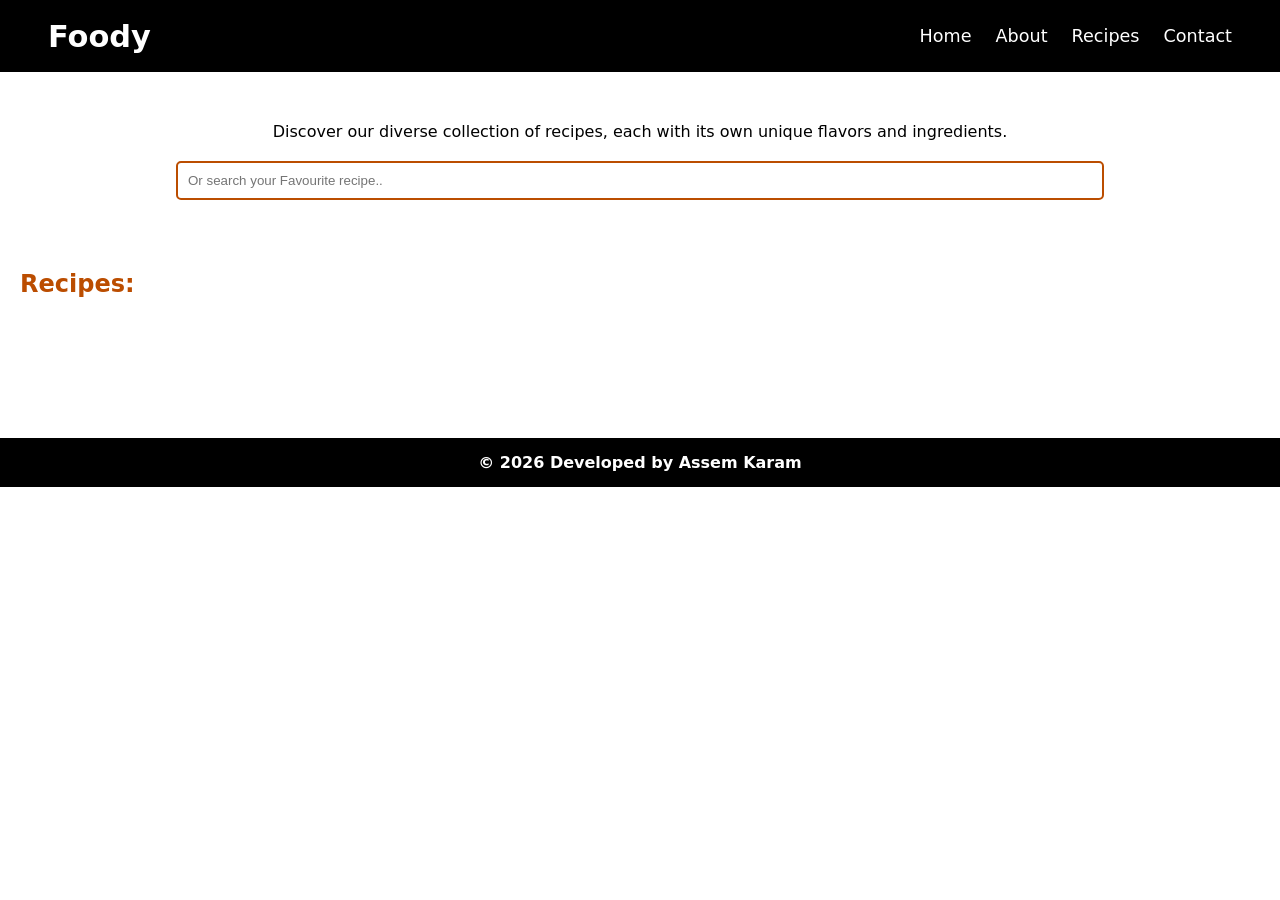
<file: pages/Recipts/index.html>
<!DOCTYPE html>
<html lang="en">
<head>
    <meta charset="UTF-8">
    <meta name="viewport" content="width=device-width, initial-scale=1.0">
    <link rel="stylesheet" href="../../css/header-hero.css">
    <link rel="stylesheet" href="style.css">
    <title>Foody</title>
</head>
<body>
   <header class="site-header">
        <div class="site-header__inner">
            <a href="index.html#home" class="site-header__logo">Foody</a>
            <button class="nav-toggle" type="button" aria-label="Open menu"
                aria-expanded="false" aria-controls="primary-nav">
                <span class="nav-toggle__bar"></span>
                <span class="nav-toggle__bar"></span>
                <span class="nav-toggle__bar"></span>
            </button>
            <nav id="primary-nav" class="site-nav" aria-label="Primary">
                <ul class="site-nav__list">
                    <li><a href="../../index.html">Home</a></li>
                    <li><a href="../about.html">About</a></li>
                    <li><a href="index.html">Recipes</a></li>
                    <li><a href="../contact.html" class="is-active">Contact</a></li>
                </ul>
            </nav>
        </div>
    </header>
    <main>
        <p>Discover our diverse collection of recipes, each with its own unique flavors and ingredients.</p>
        <input type="text" placeholder="Or search your Favourite recipe..">
    </main>
    <section class="Recipes">
        <h2>Recipes:</h2>
        <div class="recipts_Cointainer">
        </div>
    </section>
    <footer>&copy; 2026 Developed by Assem Karam</footer>
    <script src="app.js"></script>
</body>
</html>
</file>
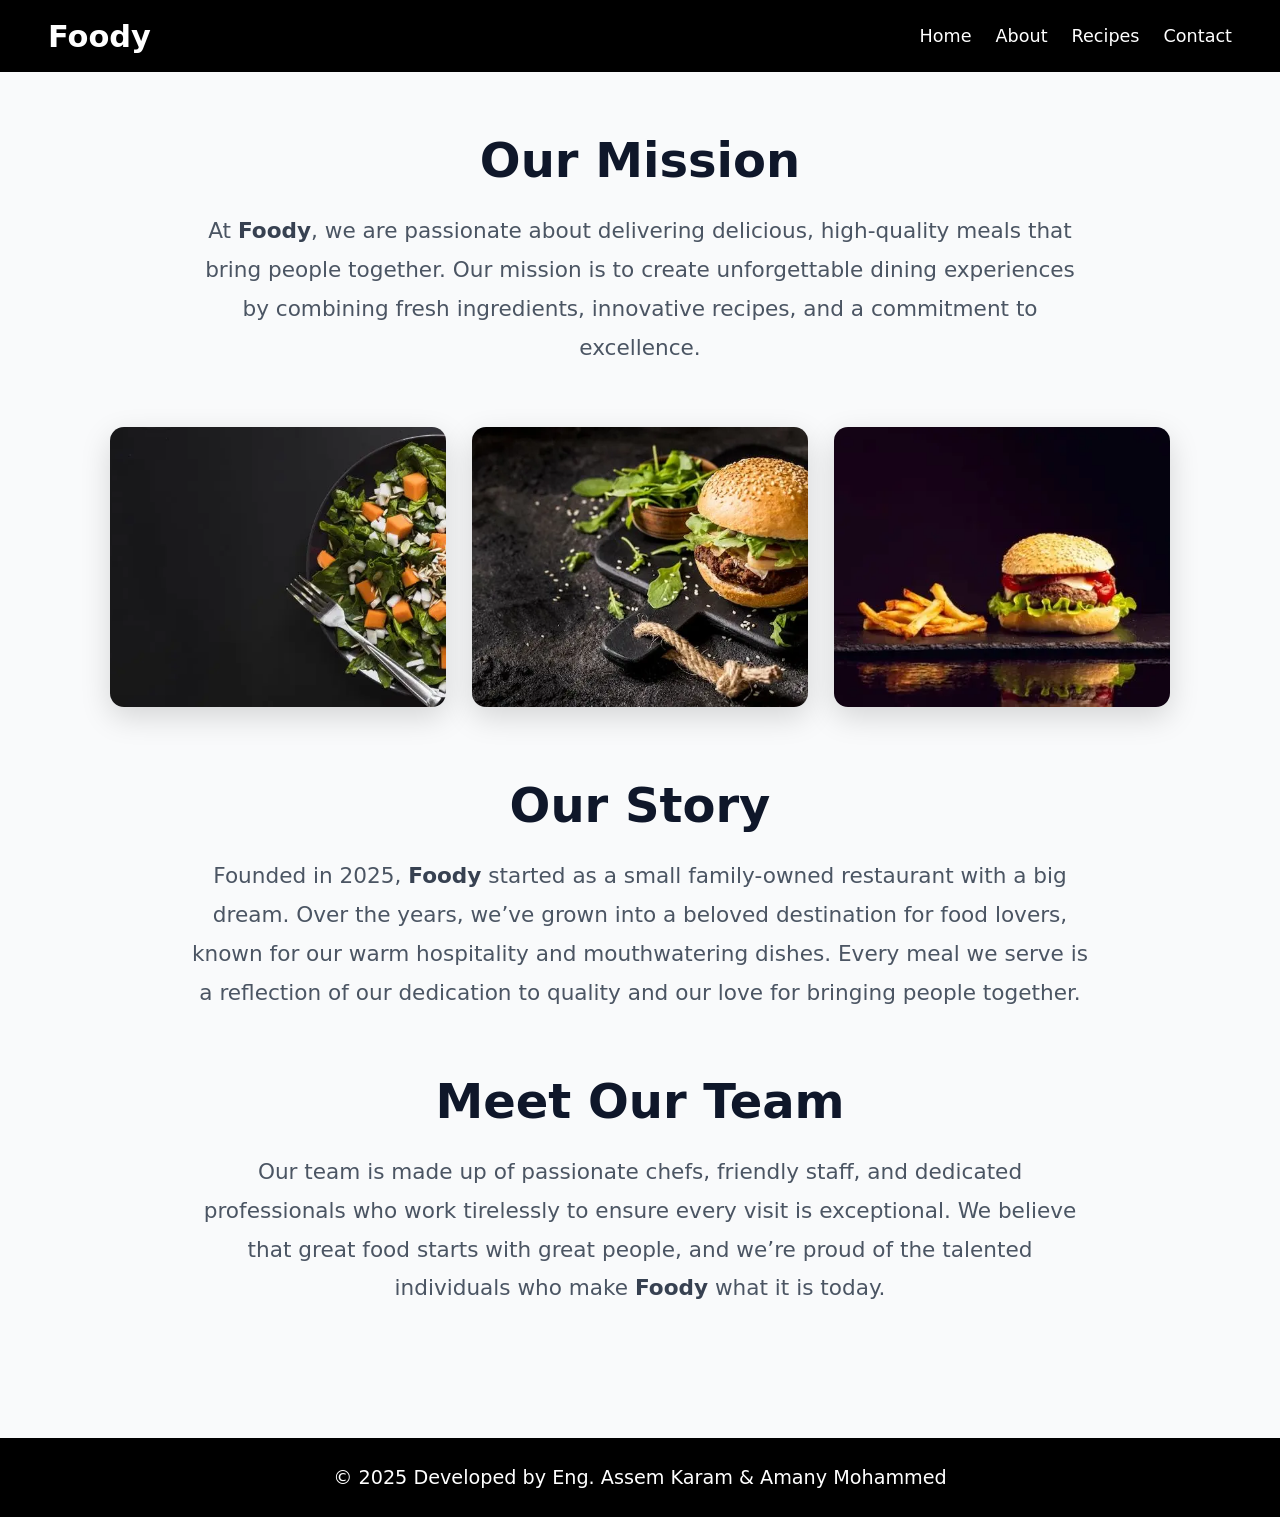
<file: pages/about.html>
<!DOCTYPE html>
<html lang="en">
<head>
    <meta charset="UTF-8" />
    <meta name="viewport" content="width=device-width, initial-scale=1.0" />
    <meta name="description" content="Learn about Foody: our mission, our story, and the team behind every dish." />
    <meta name="author" content="Amany Mohamed and Assem Karam" />
    <meta name="robots" content="index, follow" />

    <title>About Us</title>
    <link rel="stylesheet" href="../css/header-hero.css">
    <link rel="stylesheet" href="../css/about.css">
</head>

<body>
    <!-- header -->
    <header class="site-header">
        <div class="site-header__inner">
            <a href="index.html#home" class="site-header__logo">Foody</a>
            <button class="nav-toggle" type="button" aria-label="Open menu"
                aria-expanded="false" aria-controls="primary-nav">
                <span class="nav-toggle__bar"></span>
                <span class="nav-toggle__bar"></span>
                <span class="nav-toggle__bar"></span>
            </button>
            <nav id="primary-nav" class="site-nav" aria-label="Primary">
                <ul class="site-nav__list">
                    <li><a href="../index.html">Home</a></li>
                    <li><a href="about.html" class="is-active">About</a></li>
                    <li><a href="Recipts/index.html">Recipes</a></li>
                    <li><a href="contact.html">Contact</a></li>
                </ul>
            </nav>
        </div>
    </header>

    <!-- about -->
    <main class="about">
        <section class="about__section">
            <h2>Our Mission</h2>
            <p>
                At <strong>Foody</strong>, we are passionate about delivering delicious, high-quality
                meals that bring people together. Our mission is to create unforgettable dining
                experiences by combining fresh ingredients, innovative recipes, and a commitment
                to excellence.
            </p>
        </section>

        <div class="about__gallery">
            <img src="../images/F1.webp" alt="Fresh salad on a dark plate with a fork" loading="lazy">
            <img src="../images/F2.webp" alt="Burger with fresh greens on a dark board" loading="lazy">
            <img src="../images/F3.webp" alt="Burger and fries on a slate board" loading="lazy">
        </div>

        <section class="about__section">
            <h2>Our Story</h2>
            <p>
                Founded in 2025, <strong>Foody</strong> started as a small family-owned restaurant
                with a big dream. Over the years, we’ve grown into a beloved destination for food
                lovers, known for our warm hospitality and mouthwatering dishes. Every meal we serve
                is a reflection of our dedication to quality and our love for bringing people together.
            </p>
        </section>

        <section class="about__section">
            <h2>Meet Our Team</h2>
            <p>
                Our team is made up of passionate chefs, friendly staff, and dedicated professionals
                who work tirelessly to ensure every visit is exceptional. We believe that great food
                starts with great people, and we’re proud of the talented individuals who make
                <strong>Foody</strong> what it is today.
            </p>
        </section>
    </main>

    <!-- footer -->
    <footer class="site-footer">© 2025 Developed by Eng. Assem Karam &amp; Amany Mohammed</footer>

    <script>
        var toggle = document.querySelector('.nav-toggle');
        var nav = document.getElementById('primary-nav');
        toggle.addEventListener('click', function () {
            var open = nav.classList.toggle('is-open');
            toggle.setAttribute('aria-expanded', open);
        });
    </script>
</body>
</html>
</file>
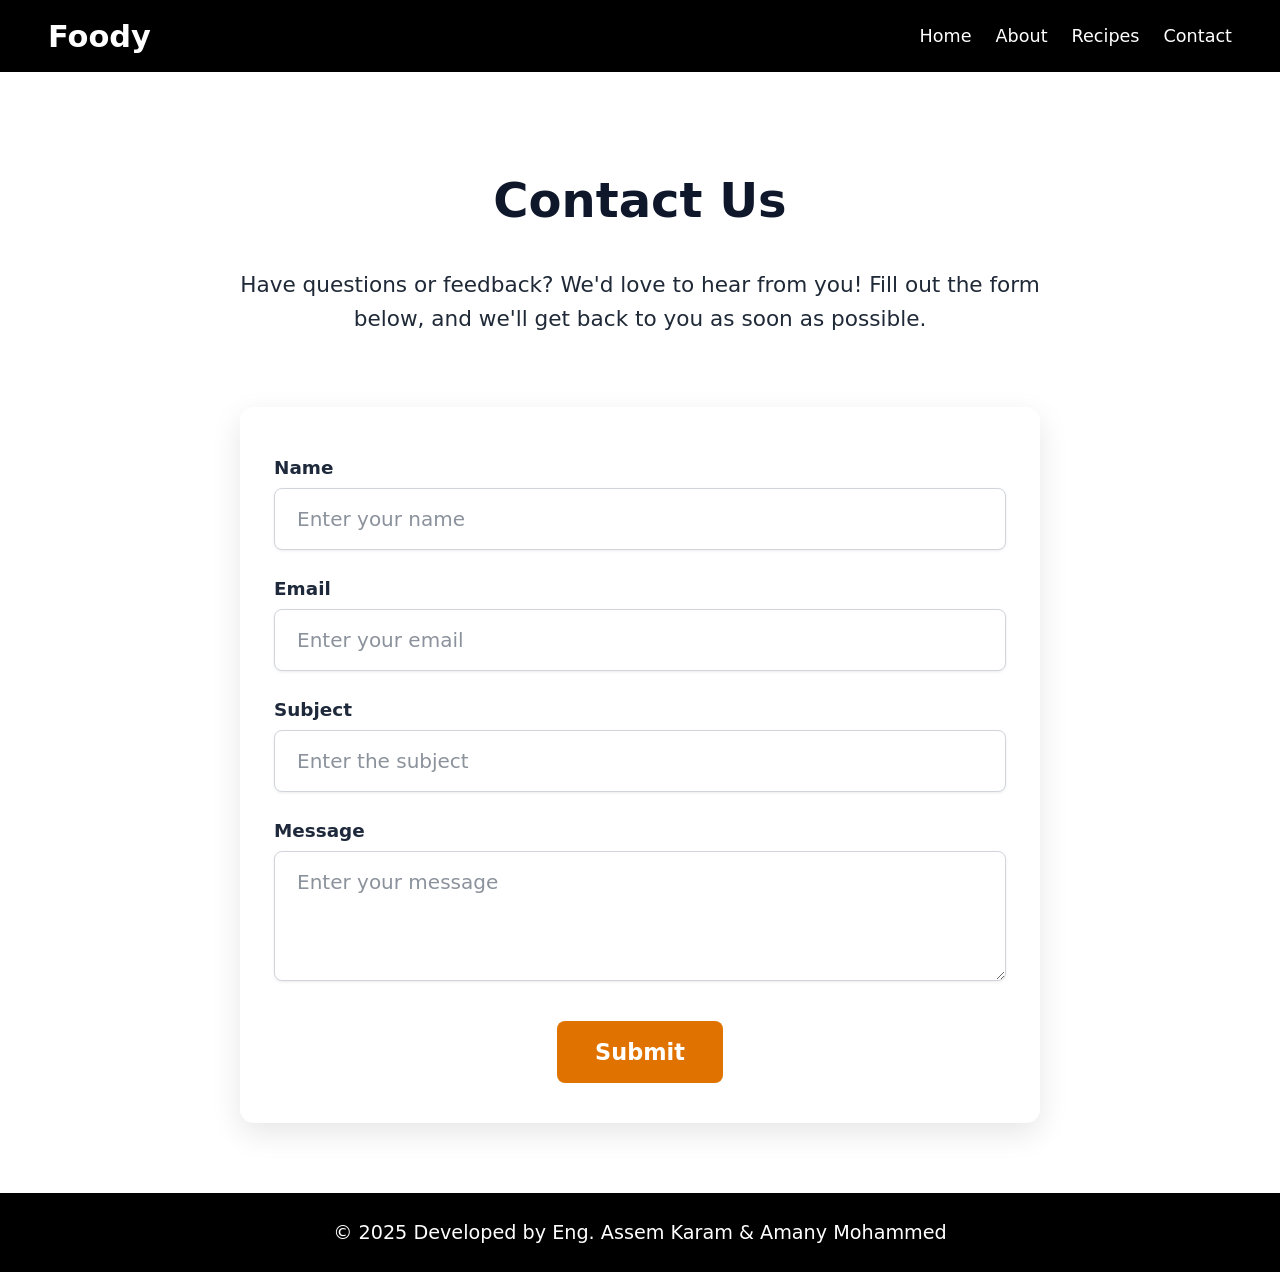
<file: pages/contact.html>
<!DOCTYPE html>
<html lang="en">
<head>
    <meta charset="UTF-8" />
    <meta name="viewport" content="width=device-width, initial-scale=1.0" />
    <meta name="description" content="Contact Foody. Send us your questions or feedback and we'll get back to you as soon as possible." />
    <meta name="author" content="Amany Mohamed and Assem Karam" />
    <meta name="robots" content="index, follow" />
    <link rel="stylesheet" href="../css/header-hero.css">
    <link rel="stylesheet" href="../css/contact-footer.css">
    <title>Contact Us</title>

    
</head>

<body>
    <!-- header -->
    <header class="site-header">
        <div class="site-header__inner">
            <a href="index.html#home" class="site-header__logo">Foody</a>
            <button class="nav-toggle" type="button" aria-label="Open menu"
                aria-expanded="false" aria-controls="primary-nav">
                <span class="nav-toggle__bar"></span>
                <span class="nav-toggle__bar"></span>
                <span class="nav-toggle__bar"></span>
            </button>
            <nav id="primary-nav" class="site-nav" aria-label="Primary">
                <ul class="site-nav__list">
                    <li><a href="../index.html">Home</a></li>
                    <li><a href="about.html">About</a></li>
                    <li><a href="Recipts/index.html">Recipes</a></li>
                    <li><a href="contact.html" class="is-active">Contact</a></li>
                </ul>
            </nav>
        </div>
    </header>

    <!-- contact -->
    <main>
        <section class="contact-us" id="contact">
            <h1>Contact Us</h1>
            <p class="intro">Have questions or feedback? We'd love to hear from you! Fill out the form below, and we'll get back to you as soon as possible.</p>

            <form id="contactForm">
                <div class="field">
                    <label for="name">Name</label>
                    <input type="text" id="name" name="name" placeholder="Enter your name" required>
                </div>
                <div class="field">
                    <label for="email">Email</label>
                    <input type="email" id="email" name="email" placeholder="Enter your email" required>
                </div>
                <div class="field">
                    <label for="subject">Subject</label>
                    <input type="text" id="subject" name="subject" placeholder="Enter the subject" required>
                </div>
                <div class="field">
                    <label for="message">Message</label>
                    <textarea id="message" name="message" placeholder="Enter your message" required></textarea>
                </div>
                <div class="actions">
                    <button type="submit">Submit</button>
                </div>
            </form>
        </section>
    </main>

    <!-- footer -->
    <footer class="site-footer">© 2025 Developed by Eng. Assem Karam &amp; Amany Mohammed</footer>

    <script>
        // Mobile menu toggle
        var toggle = document.querySelector('.nav-toggle');
        var nav = document.getElementById('primary-nav');
        toggle.addEventListener('click', function () {
            var open = nav.classList.toggle('is-open');
            toggle.setAttribute('aria-expanded', open);
        });

        // Form submit
        document.getElementById('contactForm').addEventListener('submit', function (e) {
            e.preventDefault();
            alert('Thank you! Your message has been sent.');
            this.reset();
        });
    </script>
</body>
</html>
</file>
<file: css/header-hero.css>
/* Add to style.css */

:root {
  --foody-black: #000;
  --foody-white: #fff;
  --foody-accent: #c2570c;
  --foody-accent-hover: #a84a08;
  --header-h: 72px;
}

*, *::before, *::after { box-sizing: border-box; }

body {
  margin: 0;
  font-family: "Segoe UI", "Nunito", system-ui, -apple-system, Roboto, Arial, sans-serif;
}

/* ---------- Header ---------- */
.site-header {
  position: sticky;
  top: 0;
  z-index: 100;
  background: var(--foody-black);
}

.site-header__inner {
  max-width: 1400px;
  margin: 0 auto;
  min-height: var(--header-h);
  padding: 0 clamp(1rem, 4vw, 3rem);
  display: flex;
  align-items: center;
  justify-content: space-between;
}

.site-header__logo {
  color: var(--foody-white);
  font-size: clamp(1.5rem, 2.5vw, 1.9rem);
  font-weight: 700;
  text-decoration: none;
}

.site-nav__list {
  display: flex;
  gap: clamp(0.9rem, 2vw, 1.5rem);
  margin: 0;
  padding: 0;
  list-style: none;
}

.site-nav__list a {
  color: var(--foody-white);
  text-decoration: none;
  font-size: 1.1rem;
  padding: 0.25rem 0;
  border-bottom: 2px solid transparent;
  transition: border-color 0.2s;
}

.site-nav__list a:hover { border-bottom-color: var(--foody-accent); }

.site-header a:focus-visible,
.nav-toggle:focus-visible,
.hero__btn:focus-visible {
  outline: 3px solid #ffb27a;
  outline-offset: 3px;
}

/* Hamburger (hidden on desktop) */
.nav-toggle {
  display: none;
  width: 44px;
  height: 44px;
  padding: 0;
  background: none;
  border: 0;
  cursor: pointer;
  flex-direction: column;
  align-items: center;
  justify-content: center;
  gap: 6px;
}

.nav-toggle__bar {
  width: 26px;
  height: 2px;
  background: var(--foody-white);
  transition: transform 0.25s, opacity 0.25s;
}

.nav-toggle[aria-expanded="true"] .nav-toggle__bar:nth-child(1) { transform: translateY(8px) rotate(45deg); }
.nav-toggle[aria-expanded="true"] .nav-toggle__bar:nth-child(2) { opacity: 0; }
.nav-toggle[aria-expanded="true"] .nav-toggle__bar:nth-child(3) { transform: translateY(-8px) rotate(-45deg); }

/* ---------- Hero ---------- */
.hero {
  min-height: calc(100vh - var(--header-h));
  min-height: calc(100svh - var(--header-h));
  display: grid;
  place-items: center;
  padding: clamp(3rem, 8vw, 6rem) clamp(1rem, 4vw, 2rem);
  text-align: center;
  background:
    linear-gradient(rgba(0, 0, 0, 0.62), rgba(0, 0, 0, 0.62)),
    url("images/hero.jpg") center / cover no-repeat,
    #2a1a0e; /* fallback if the image is missing */
}

.hero__content {
  width: 100%;
  max-width: 1000px;
}

.hero__title {
  margin: 0 0 1.25rem;
  font-size: clamp(2rem, 6vw, 3.5rem);
  line-height: 1.15;
  font-weight: 700;
  color:white;
}

.hero__text {
  margin: 0 auto 2rem;
  max-width: 62ch;
  font-size: clamp(1rem, 2.2vw, 1.4rem);
  line-height: 1.6;
  color: rgba(255, 255, 255, 0.88);
}

.hero__btn {
  display: inline-block;
  padding: 0.9rem 2.25rem;
  background: var(--foody-accent);
  color: var(--foody-white);
  font-size: 1.15rem;
  text-decoration: none;
  border-radius: 8px;
  transition: background 0.2s;
}

.hero__btn:hover { background: var(--foody-accent-hover); }

/* ---------- Mobile / tablet ---------- */
@media (max-width: 768px) {
  :root { --header-h: 64px; }

  .nav-toggle { display: flex; }

  .site-nav {
    position: absolute;
    top: 100%;
    left: 0;
    right: 0;
    background: var(--foody-black);
    border-top: 1px solid rgba(255, 255, 255, 0.12);
    display: none;
  }

  .site-nav.is-open { display: block; }

  .site-nav__list {
    flex-direction: column;
    gap: 0;
    padding: 0.5rem clamp(1rem, 4vw, 3rem) 1rem;
  }

  .site-nav__list a {
    display: block;
    padding: 0.85rem 0;
    border-bottom: 0;
    font-size: 1.15rem;
  }

  .hero__btn { width: 100%; max-width: 320px; }
}

@media (prefers-reduced-motion: reduce) {
  * { transition: none !important; }
}
</file>
<file: pages/Recipts/style.css>
* {
    margin: 0;
    padding: 0;

    outline: 0;
    border: 0;

    position: relative;
    box-sizing: border-box;

    text-decoration: none;
    list-style-type: none;
}

body {
    max-width: 100svw;
    height: 100svh;
}

section {
    padding: 20px;
}

.card {
    display: flex;
    justify-content: center;
    
}

main {
    display: flex;
    flex-direction: column;
    gap: 20px;
    justify-content: center;
    align-items: center;
    padding: 50px 60px;
}

main input {
    padding: 10px;
    width: 80%;
    border: 2px solid rgb(187, 77, 0);
    border-radius: 5px;
}

main input:focus {
    outline: none;
    border-color: rgb(4, 4, 4);
}


.recipts_Cointainer {
    display: flex;
    flex-direction: column;
    gap: 40px;
    justify-content: center;
    padding: 60px;
}

.recipt {
    display: flex;
    gap: 20px;
    align-items: center;
    padding: 20px;
    border-bottom:2px solid rgb(225, 113, 0);
}

.recipt p {
    color: rgb(74, 85, 101);
}

.recipt img {
    width: 170px;
    height: 170px;
    border-radius: 50%;
}

.recipt-info {
    display: flex;
    flex-direction: column;
    gap: 10px;
}

.recipt-info a {
    color: rgb(187, 77, 0);
    font-weight: bold;
}
section h2 {
    color: rgb(187, 77, 0);
    font-weight: bold;
}

footer {
    background-color: black;
    color: white;
    padding: 15px;
    text-align: center;
    font-weight: bold;
}

@media (max-width: 500px) {
    header {
        flex-direction: column;
        gap: 15px;
    }

    .recipt {
        flex-direction: column;
        gap: 15px;
    }
    .recipts_Cointainer {
        padding: 20px;
    }
}
</file>
<file: css/about.css>
* { box-sizing: border-box; margin: 0; padding: 0; }

body {
  min-height: 100vh;
  display: flex;
  flex-direction: column;
  background: #f9fafb;
  color: #1f2937;
  font-family: "Segoe UI", system-ui, -apple-system, Roboto, Arial, sans-serif;
}


/* ---------- About content ---------- */
.about {
  flex: 1;
  width: 100%;
  max-width: 1100px;
  margin: 0 auto;
  padding: 60px 20px 70px;
}

.about__section {
  max-width: 900px;
  margin: 0 auto 60px;
  text-align: center;
}

.about__section h2 {
  font-size: 3rem;
  font-weight: 800;
  color: #0f172a;
  margin-bottom: 24px;
}

.about__section p {
  font-size: 1.35rem;
  line-height: 1.8;
  color: #4b5563;
}

.about__section strong { color: #374151; }

.about__gallery {
  display: grid;
  grid-template-columns: repeat(3, 1fr);
  gap: 26px;
  margin: 0 auto 70px;
}

.about__gallery img {
  width: 100%;
  height: 280px;
  object-fit: cover;
  object-position: right center;
  display: block;
  border-radius: 14px;
  box-shadow: 0 10px 30px rgba(0, 0, 0, 0.15);
}

/* ---------- Footer ---------- */
.site-footer {
  background: #000;
  color: #fff;
  text-align: center;
  padding: 28px 20px;
  font-size: 1.2rem;
}

/* ---------- Responsive ---------- */
@media (max-width: 800px) {
  .about__gallery { grid-template-columns: 1fr; }
  .about__gallery img { height: 240px; }
}

@media (max-width: 700px) {
  .nav-toggle { display: flex; }

  .site-nav {
    display: none;
    position: absolute;
    top: 100%;
    left: 0;
    right: 0;
    background: #000;
    padding: 10px 24px 20px;
  }

  .site-nav.is-open { display: block; }
  .site-nav__list { flex-direction: column; gap: 18px; }

  .about__section h2 { font-size: 2.2rem; }
  .about__section p { font-size: 1.1rem; }
}
</file>
<file: css/contact-footer.css>
.contact-us {
  flex: 1;
  width: 100%;
  max-width: 1100px;
  margin: 0 auto;
  padding: 60px 20px 70px;
}

h1 {
  text-align: center;
  font-size: 3rem;
  font-weight: 800;
  color: #0f172a;
  margin-bottom: 40px;
}

.intro {
  max-width: 800px;
  margin: 0 auto 70px;
  text-align: center;
  font-size: 1.35rem;
  line-height: 1.6;
  color: #1f2937;
}

form {
  max-width: 800px;
  margin: 0 auto;
  background: #fff;
  border-radius: 14px;
  padding: 50px 34px 40px;
  box-shadow: 0 10px 30px rgba(0, 0, 0, 0.1);
}

.field { margin-bottom: 28px; }

label {
  display: block;
  margin-bottom: 10px;
  font-size: 1.15rem;
  font-weight: 600;
  color: #1e293b;
}

input,
textarea {
  width: 100%;
  padding: 18px 22px;
  font: inherit;
  font-size: 1.25rem;
  color: #1f2937;
  background: #fff;
  border: 1px solid #d1d5db;
  border-radius: 8px;
  box-shadow: 0 1px 3px rgba(0, 0, 0, 0.08);
  transition: border-color 0.2s, box-shadow 0.2s;
}

textarea { min-height: 130px; resize: vertical; }

::placeholder { color: #8b929c; }

input:focus,
textarea:focus {
  outline: none;
  border-color: #e07300;
  box-shadow: 0 0 0 3px rgba(224, 115, 0, 0.2);
}

.actions { text-align: center; margin-top: 36px; }

button {
  padding: 18px 38px;
  font: inherit;
  font-size: 1.4rem;
  font-weight: 600;
  color: #fff;
  background: #e07300;
  border: none;
  border-radius: 8px;
  cursor: pointer;
  transition: background 0.2s;
}

button:hover { background: #c46400; }
button:focus-visible { outline: 3px solid #0f172a; outline-offset: 3px; }

footer {
  background: #000;
  color: #fff;
  text-align: center;
  padding: 28px 20px;
  font-size: 1.2rem;
}

@media (max-width: 600px) {
  h1 { font-size: 2.2rem; }
  .intro { font-size: 1.1rem; margin-bottom: 40px; }
  form { padding: 30px 18px; }
}
</file>
